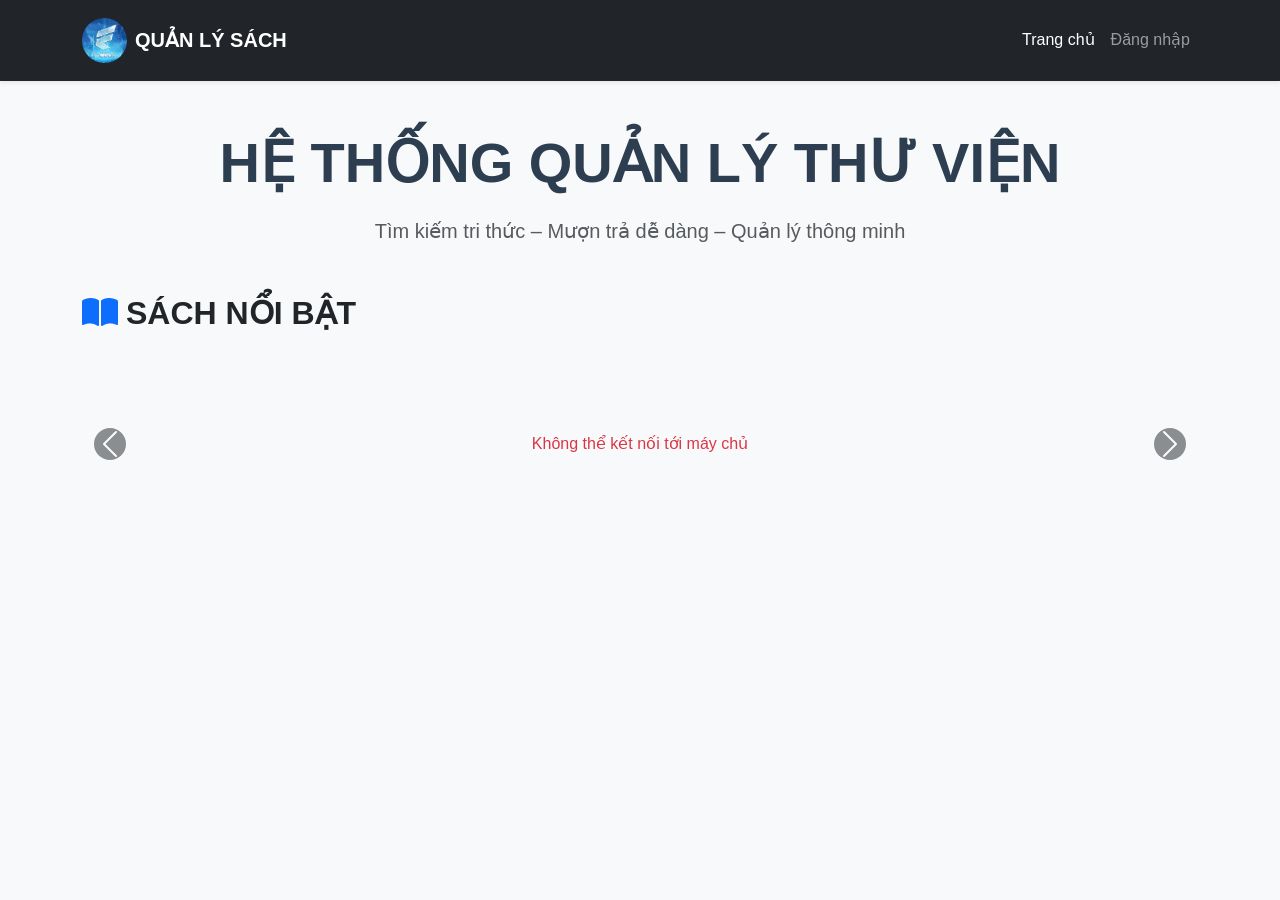
<file: src/main/resources/static/index.html>
<!DOCTYPE html>
<html lang="vi">
<head>
    <meta charset="UTF-8">
    <meta name="viewport" content="width=device-width, initial-scale=1.0">
    <title>Trang chủ | Thư Viện</title>
    <link href="https://cdn.jsdelivr.net/npm/bootstrap@5.3.2/dist/css/bootstrap.min.css" rel="stylesheet">
    <link rel="stylesheet" href="https://cdnjs.cloudflare.com/ajax/libs/font-awesome/6.0.0/css/all.min.css">
    <link rel="stylesheet" href="css/style.css">
    <style>
        .featured-card {
            transition: transform 0.3s;
            border: none;
        }

        .featured-card:hover {
            transform: translateY(-10px);
        }

        .home-title {
            font-weight: 800;
            color: #2c3e50;
        }
    </style>
</head>
<body class="bg-light">

<nav class="navbar navbar-expand-lg navbar-dark bg-dark shadow-sm">
    <div class="container">
        <a class="navbar-brand d-flex align-items-center" href="index.html">
            <img src="image/5.jpg" width="45" height="45" style="border-radius: 50%;" class="me-2 object-fit-cover">
            <span class="fw-bold">QUẢN LÝ SÁCH</span>
        </a>
        <button class="navbar-toggler" data-bs-toggle="collapse" data-bs-target="#menu">
            <span class="navbar-toggler-icon"></span>
        </button>
        <div class="collapse navbar-collapse" id="menu">
            <ul class="navbar-nav ms-auto align-items-center" id="auth-menu">
                <li class="nav-item"><a class="nav-link active" href="index.html">Trang chủ</a></li>
                <li class="nav-item" id="login-item"><a class="nav-link" href="login.html">Đăng nhập</a></li>
            </ul>
        </div>
    </div>
</nav>

<div class="container text-center mt-5">
    <h1 class="home-title display-4">HỆ THỐNG QUẢN LÝ THƯ VIỆN</h1>
    <p class="lead text-muted">Tìm kiếm tri thức – Mượn trả dễ dàng – Quản lý thông minh</p>
</div>

<div class="container mt-5 mb-5">
    <div class="d-flex justify-content-between align-items-center mb-4">
        <h2 class="fw-bold"><i class="fas fa-book-open text-primary me-2"></i>SÁCH NỔI BẬT</h2>
    </div>

    <div id="featuredBooks" class="carousel slide" data-bs-ride="carousel">
        <div class="carousel-inner p-2" id="dynamic-carousel-inner">
            <div class="text-center p-5 text-muted">Đang kết nối tới thư viện...</div>
        </div>
        <button class="carousel-control-prev" type="button" data-bs-target="#featuredBooks" data-bs-slide="prev"
                style="width: 5%;">
            <span class="carousel-control-prev-icon bg-dark rounded-circle p-3"></span>
        </button>
        <button class="carousel-control-next" type="button" data-bs-target="#featuredBooks" data-bs-slide="next"
                style="width: 5%;">
            <span class="carousel-control-next-icon bg-dark rounded-circle p-3"></span>
        </button>
    </div>
</div>

<script src="https://cdn.jsdelivr.net/npm/bootstrap@5.3.2/dist/js/bootstrap.bundle.min.js"></script>
<script src="js/app.js"></script>
</body>
</html>
</file>
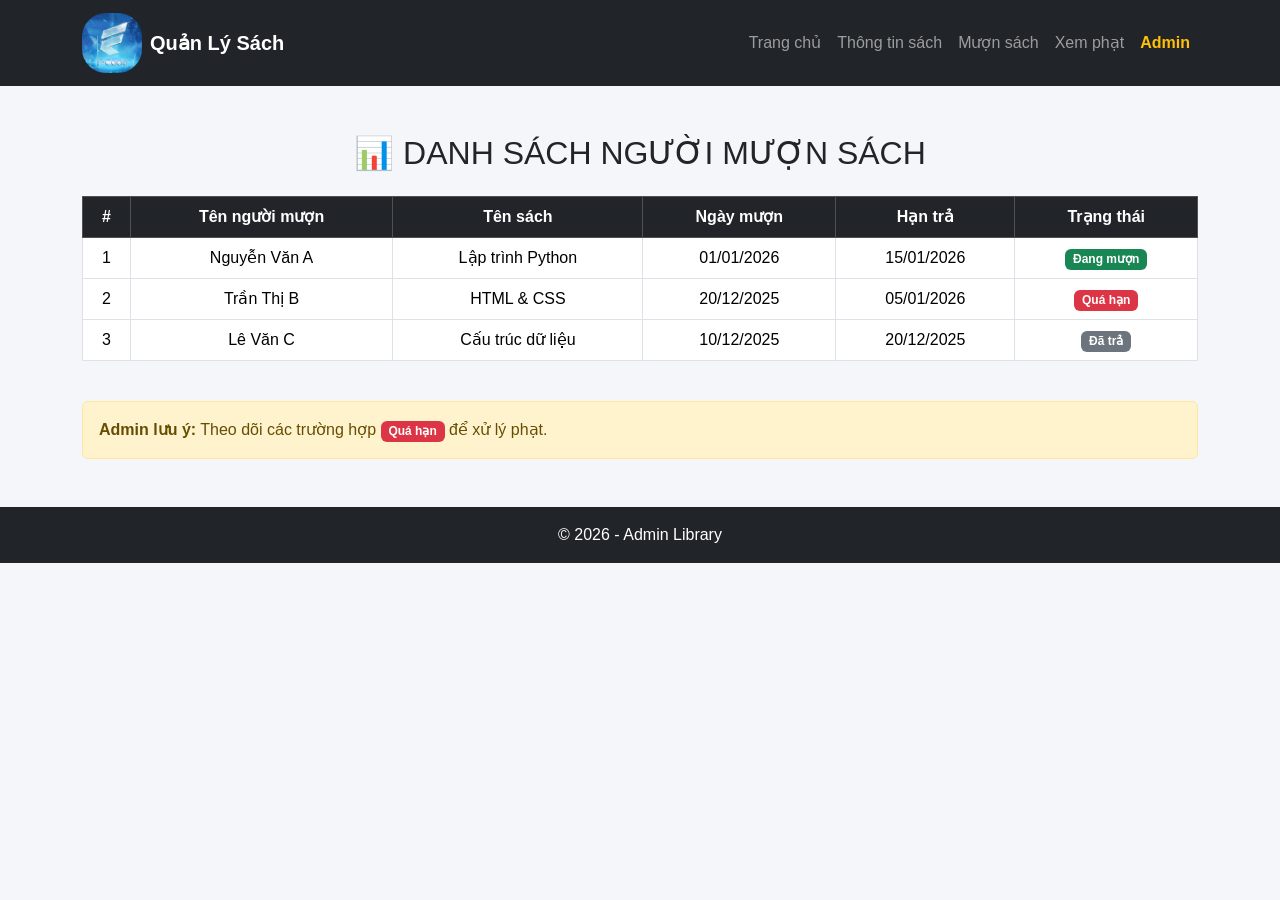
<file: admin.html>
<!DOCTYPE html>
<html lang="vi">
<head>
  <meta charset="UTF-8">
  <title>Admin | Quản lý thư viện</title>

  <!-- Bootstrap CSS -->
  <link href="https://cdn.jsdelivr.net/npm/bootstrap@5.3.2/dist/css/bootstrap.min.css" rel="stylesheet">

  <!-- CSS chung -->
  <link rel="stylesheet" href="css/style.css">
</head>
<body>

<!-- ===== NAVBAR (ĐỒNG BỘ) ===== -->
<nav class="navbar navbar-expand-lg navbar-dark bg-dark">
  <div class="container">

    <a class="navbar-brand d-flex align-items-center" href="index.html">
      <img src="image/5.jpg" width="60" style="border-radius: 40%;" class="me-2">
      Quản Lý Sách
    </a>

    <button class="navbar-toggler" data-bs-toggle="collapse" data-bs-target="#menu">
      <span class="navbar-toggler-icon"></span>
    </button>

    <div class="collapse navbar-collapse" id="menu">
      <ul class="navbar-nav ms-auto">

        <li class="nav-item">
          <a class="nav-link" href="index.html">Trang chủ</a>
        </li>

        <li class="nav-item">
          <a class="nav-link" href="books.html">Thông tin sách</a>
        </li>

        <li class="nav-item">
          <a class="nav-link" href="borrow.html">Mượn sách</a>
        </li>

        <li class="nav-item">
          <a class="nav-link" href="fine.html">Xem phạt</a>
        </li>

        

        <!-- ADMIN ACTIVE -->
        <li class="nav-item">
          <a class="nav-link active text-warning fw-bold" href="admin.html">Admin</a>
        </li>

      </ul>
    </div>
  </div>
</nav>

<!-- ===== CONTENT ADMIN ===== -->
<div class="container mt-5">

  <!-- TIÊU ĐỀ -->
  <h2 class="text-center mb-4">📊 DANH SÁCH NGƯỜI MƯỢN SÁCH</h2>

  <!-- BẢNG QUẢN LÝ MƯỢN SÁCH -->
  <div class="table-responsive">
    <table class="table table-bordered table-hover align-middle text-center">
      <thead class="table-dark">
        <tr>
          <th>#</th>
          <th>Tên người mượn</th>
          <th>Tên sách</th>
          <th>Ngày mượn</th>
          <th>Hạn trả</th>
          <th>Trạng thái</th>
        </tr>
      </thead>
      <tbody>

        <tr>
          <td>1</td>
          <td>Nguyễn Văn A</td>
          <td>Lập trình Python</td>
          <td>01/01/2026</td>
          <td>15/01/2026</td>
          <td>
            <span class="badge bg-success">Đang mượn</span>
          </td>
        </tr>

        <tr>
          <td>2</td>
          <td>Trần Thị B</td>
          <td>HTML & CSS</td>
          <td>20/12/2025</td>
          <td>05/01/2026</td>
          <td>
            <span class="badge bg-danger">Quá hạn</span>
          </td>
        </tr>

        <tr>
          <td>3</td>
          <td>Lê Văn C</td>
          <td>Cấu trúc dữ liệu</td>
          <td>10/12/2025</td>
          <td>20/12/2025</td>
          <td>
            <span class="badge bg-secondary">Đã trả</span>
          </td>
        </tr>

      </tbody>
    </table>
  </div>

  <!-- GHI CHÚ -->
  <div class="alert alert-warning mt-4">
    <strong>Admin lưu ý:</strong>  
    Theo dõi các trường hợp <span class="badge bg-danger">Quá hạn</span> để xử lý phạt.
  </div>

</div>

<!-- ===== FOOTER ===== -->
<footer class="bg-dark text-white text-center p-3 mt-5">
  © 2026 - Admin Library
</footer>

<!-- Bootstrap JS -->
<script src="https://cdn.jsdelivr.net/npm/bootstrap@5.3.2/dist/js/bootstrap.bundle.min.js"></script>

</body>
</html>
</file>
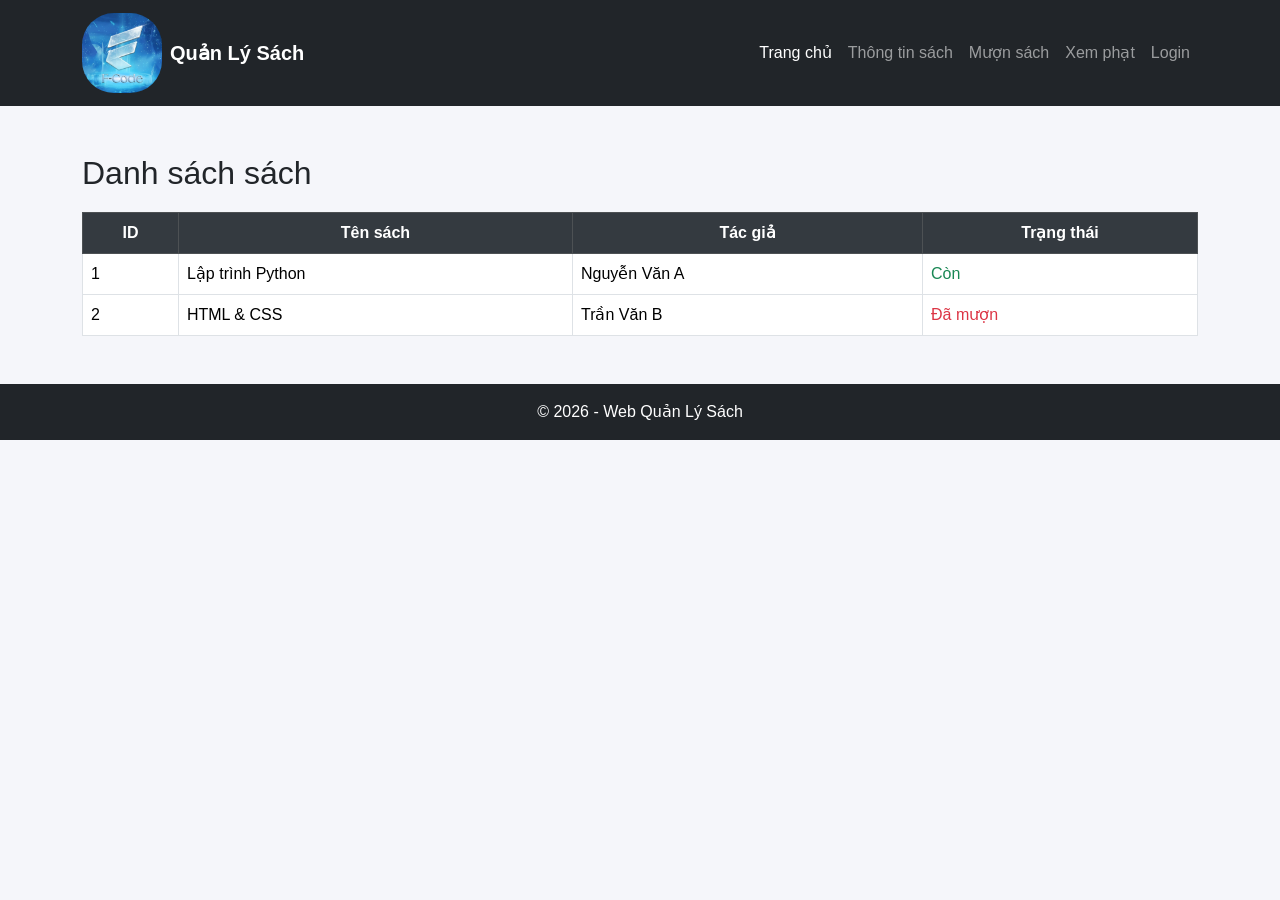
<file: books.html>
<!DOCTYPE html>
<html lang="en">
<head>
    <meta charset="UTF-8">
    <meta name="viewport" content="width=device-width, initial-scale=1.0">
    <title>Document</title>
    <link href="https://cdn.jsdelivr.net/npm/bootstrap@5.3.2/dist/css/bootstrap.min.css" rel="stylesheet">
    <!-- CSS chung -->
    <link rel="stylesheet" href="css/style.css">
    <!-- Css bảng sách -->
    <link rel="stylesheet" href="css/books.css">
    
</head>
<body>
    <!-- ===== NAVBAR ===== -->
<nav class="navbar navbar-expand-lg navbar-dark bg-dark">
  <div class="container">
    <a class="navbar-brand d-flex align-items-center" href="index.html">
      <img src="image/5.jpg" width="80" style="border-radius: 40%;" class="me-2">
      Quản Lý Sách
    </a>

    <button class="navbar-toggler" data-bs-toggle="collapse" data-bs-target="#menu">
      <span class="navbar-toggler-icon"></span>
    </button>

    <div class="collapse navbar-collapse" id="menu">
      <ul class="navbar-nav ms-auto">
        <li class="nav-item"><a class="nav-link active" href="index.html">Trang chủ</a></li>
        <li class="nav-item"><a class="nav-link" href="books.html">Thông tin sách</a></li>
        <li class="nav-item"><a class="nav-link" href="borrow.html">Mượn sách</a></li>
        <li class="nav-item"><a class="nav-link" href="fine.html">Xem phạt</a></li>
        <li class="nav-item"><a class="nav-link" href="login.html">Login</a></li>
      </ul>
    </div>
  </div>
</nav>
<div class="container mt-5">
  <h2>Danh sách sách</h2>

  <table class="table table-bordered table-hover">
    <thead class="table-dark">
      <tr>
        <th>ID</th>
        <th>Tên sách</th>
        <th>Tác giả</th>
        <th>Trạng thái</th>
      </tr>
    </thead>
    <tbody>
      <tr>
        <td>1</td>
        <td>Lập trình Python</td>
        <td>Nguyễn Văn A</td>
        <td class="text-success">Còn</td>
      </tr>
      <tr>
        <td>2</td>
        <td>HTML & CSS</td>
        <td>Trần Văn B</td>
        <td class="text-danger">Đã mượn</td>
      </tr>
    </tbody>
  </table>
</div>
</body>
<!-- ===== FOOTER ===== -->
<div class="bg-dark text-white text-center p-3 mt-5">
  © 2026 - Web Quản Lý Sách
</div>
<!-- Bootstrap JS -->
<script src="https://cdn.jsdelivr.net/npm/bootstrap@5.3.2/dist/js/bootstrap.bundle.min.js"></script>

</html>
</file>
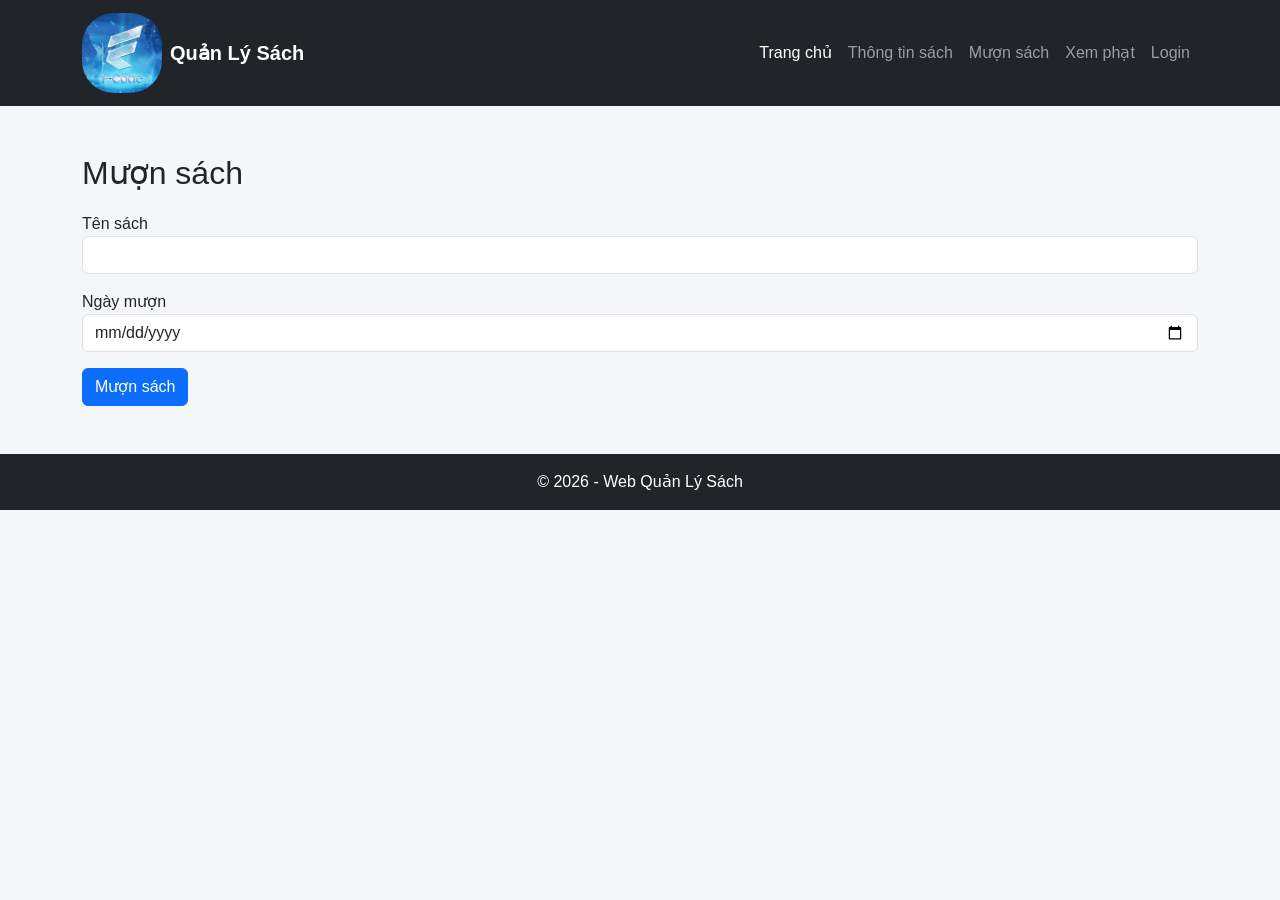
<file: borrow.html>
<!DOCTYPE html>
<html lang="en">
<head>
    <meta charset="UTF-8">
    <meta name="viewport" content="width=device-width, initial-scale=1.0">
    <title>Document</title>
    <link href="https://cdn.jsdelivr.net/npm/bootstrap@5.3.2/dist/css/bootstrap.min.css" rel="stylesheet">
    <!-- CSS chung -->
    <link rel="stylesheet" href="css/style.css">
   <!-- Css bảng mượn -->
    <link rel="stylesheet" href="css/borrow.css">
</head>
<body>
    <!-- ===== NAVBAR ===== -->
<nav class="navbar navbar-expand-lg navbar-dark bg-dark">
  <div class="container">
    <a class="navbar-brand d-flex align-items-center" href="index.html">
      <img src="image/5.jpg" width="80" style="border-radius: 40%;" class="me-2">
      Quản Lý Sách
    </a>

    <button class="navbar-toggler" data-bs-toggle="collapse" data-bs-target="#menu">
      <span class="navbar-toggler-icon"></span>
    </button>

    <div class="collapse navbar-collapse" id="menu">
      <ul class="navbar-nav ms-auto">
        <li class="nav-item"><a class="nav-link active" href="index.html">Trang chủ</a></li>
        <li class="nav-item"><a class="nav-link" href="books.html">Thông tin sách</a></li>
        <li class="nav-item"><a class="nav-link" href="borrow.html">Mượn sách</a></li>
        <li class="nav-item"><a class="nav-link" href="fine.html">Xem phạt</a></li>
        <li class="nav-item"><a class="nav-link" href="login.html">Login</a></li>
      </ul>
    </div>
  </div>
</nav>
<div class="container mt-5">
  <h2>Mượn sách</h2>

  <form>
    <div class="mb-3">
      <label>Tên sách</label>
      <input type="text" class="form-control">
    </div>

    <div class="mb-3">
      <label>Ngày mượn</label>
      <input type="date" class="form-control">
    </div>

    <button class="btn btn-primary">Mượn sách</button>
  </form>
</div>


<!-- ===== FOOTER ===== -->
<div class="bg-dark text-white text-center p-3 mt-5">
  © 2026 - Web Quản Lý Sách
</div>
<!-- Bootstrap JS -->
<script src="https://cdn.jsdelivr.net/npm/bootstrap@5.3.2/dist/js/bootstrap.bundle.min.js"></script>

</html>
</file>
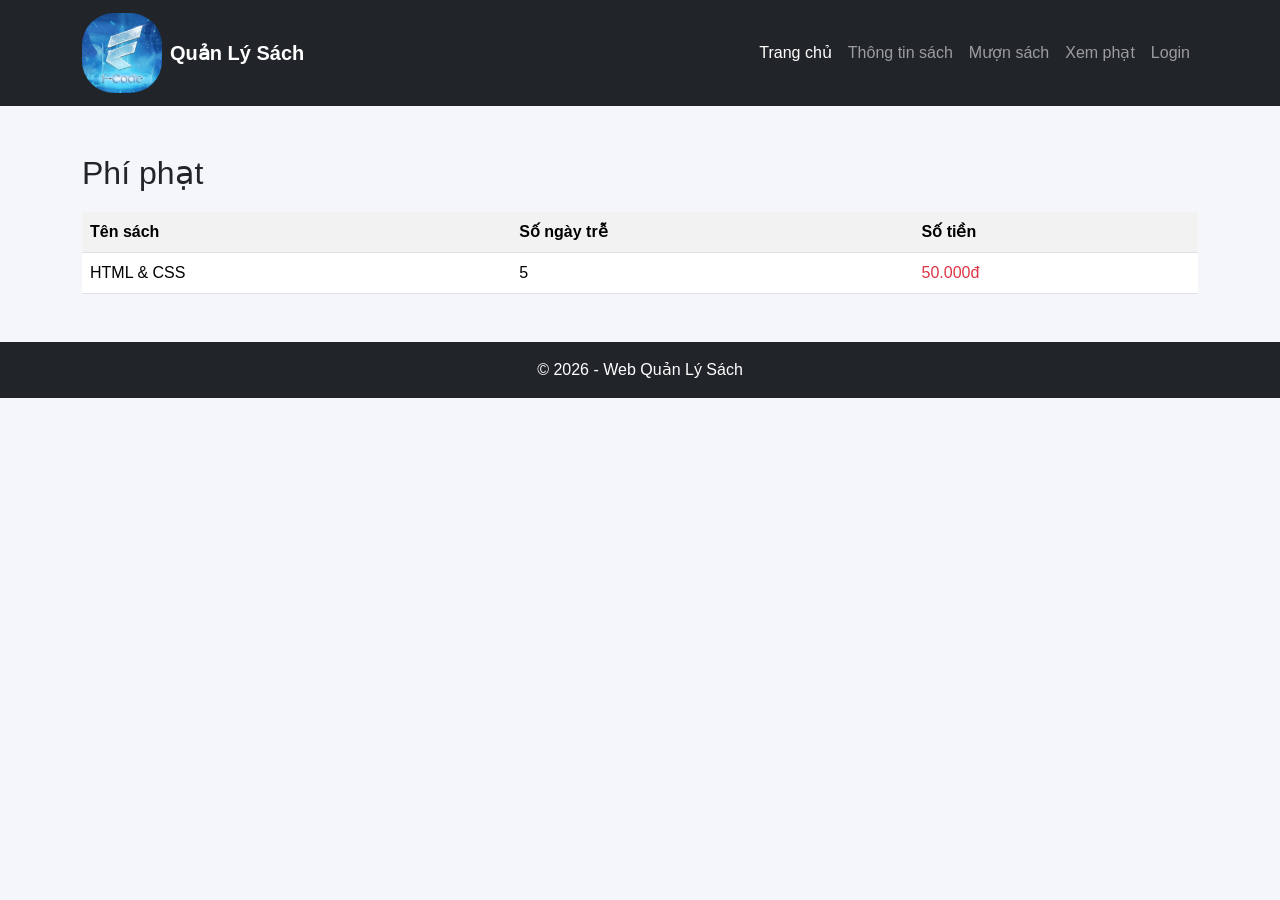
<file: fine.html>
<!DOCTYPE html>
<html lang="en">
<head>
    <meta charset="UTF-8">
    <meta name="viewport" content="width=device-width, initial-scale=1.0">
    <title>Document</title>
    <link href="https://cdn.jsdelivr.net/npm/bootstrap@5.3.2/dist/css/bootstrap.min.css" rel="stylesheet">
    <!-- CSS chung -->
    <link rel="stylesheet" href="css/style.css">
   <!-- css phạt -->
    <link rel="stylesheet" href="css/fine.css">
</head>
<body>
    <!-- ===== NAVBAR ===== -->
<nav class="navbar navbar-expand-lg navbar-dark bg-dark">
  <div class="container">
    <a class="navbar-brand d-flex align-items-center" href="index.html">
      <img src="image/5.jpg" width="80" style="border-radius: 40%;" class="me-2">
      Quản Lý Sách
    </a>

    <button class="navbar-toggler" data-bs-toggle="collapse" data-bs-target="#menu">
      <span class="navbar-toggler-icon"></span>
    </button>

    <div class="collapse navbar-collapse" id="menu">
      <ul class="navbar-nav ms-auto">
        <li class="nav-item"><a class="nav-link active" href="index.html">Trang chủ</a></li>
        <li class="nav-item"><a class="nav-link" href="books.html">Thông tin sách</a></li>
        <li class="nav-item"><a class="nav-link" href="borrow.html">Mượn sách</a></li>
        <li class="nav-item"><a class="nav-link" href="fine.html">Xem phạt</a></li>
        <li class="nav-item"><a class="nav-link" href="login.html">Login</a></li>
      </ul>
    </div>
  </div>
</nav>

<div class="container mt-5">
  <h2>Phí phạt</h2>

  <table class="table table-striped">
    <tr>
      <th>Tên sách</th>
      <th>Số ngày trễ</th>
      <th>Số tiền</th>
    </tr>
    <tr>
      <td>HTML & CSS</td>
      <td>5</td>
      <td class="text-danger">50.000đ</td>
    </tr>
  </table>
</div>


<!-- ===== FOOTER ===== -->
<div class="bg-dark text-white text-center p-3 mt-5">
  © 2026 - Web Quản Lý Sách
</div>
<!-- Bootstrap JS -->
<script src="https://cdn.jsdelivr.net/npm/bootstrap@5.3.2/dist/js/bootstrap.bundle.min.js"></script>

</html>
</file>
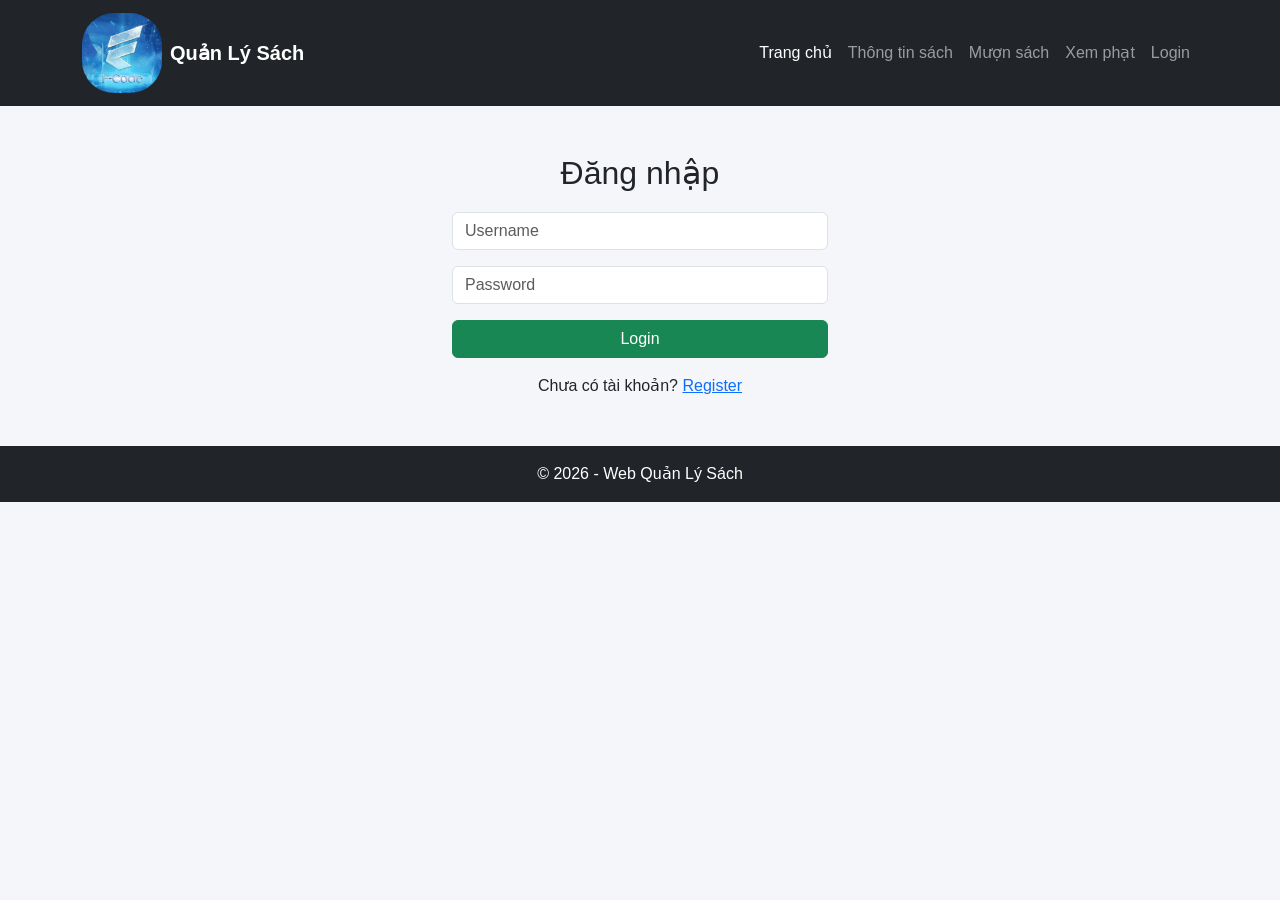
<file: login.html>
<!DOCTYPE html>
<html lang="en">
<head>
    <meta charset="UTF-8">
    <meta name="viewport" content="width=device-width, initial-scale=1.0">
    <title>Document</title>
    <link href="https://cdn.jsdelivr.net/npm/bootstrap@5.3.2/dist/css/bootstrap.min.css" rel="stylesheet">
    <!-- CSS chung -->
    <link rel="stylesheet" href="css/style.css">
    <!-- css login -->
   <link rel="stylesheet" href="css/login.css">
</head>
<body>
    <!-- ===== NAVBAR ===== -->
<nav class="navbar navbar-expand-lg navbar-dark bg-dark">
  <div class="container">
    <a class="navbar-brand d-flex align-items-center" href="index.html">
      <img src="image/5.jpg" width="80" style="border-radius: 40%;" class="me-2">
      Quản Lý Sách
    </a>

    <button class="navbar-toggler" data-bs-toggle="collapse" data-bs-target="#menu">
      <span class="navbar-toggler-icon"></span>
    </button>

    <div class="collapse navbar-collapse" id="menu">
      <ul class="navbar-nav ms-auto">
        <li class="nav-item"><a class="nav-link active" href="index.html">Trang chủ</a></li>
        <li class="nav-item"><a class="nav-link" href="books.html">Thông tin sách</a></li>
        <li class="nav-item"><a class="nav-link" href="borrow.html">Mượn sách</a></li>
        <li class="nav-item"><a class="nav-link" href="fine.html">Xem phạt</a></li>
        <li class="nav-item"><a class="nav-link" href="login.html">Login</a></li>
      </ul>
    </div>
  </div>
</nav>

<div class="container mt-5" style="max-width: 400px;">
  <h2 class="text-center">Đăng nhập</h2>

  <input type="text" class="form-control mb-3" placeholder="Username">
  <input type="password" class="form-control mb-3" placeholder="Password">

  <button class="btn btn-success w-100">Login</button>

  <p class="mt-3 text-center">
    Chưa có tài khoản? <a href="register.html">Register</a>
  </p>
</div>

<!-- ===== FOOTER ===== -->
<div class="bg-dark text-white text-center p-3 mt-5">
  © 2026 - Web Quản Lý Sách
</div>
<!-- Bootstrap JS -->
<script src="https://cdn.jsdelivr.net/npm/bootstrap@5.3.2/dist/js/bootstrap.bundle.min.js"></script>

</html>
</file>
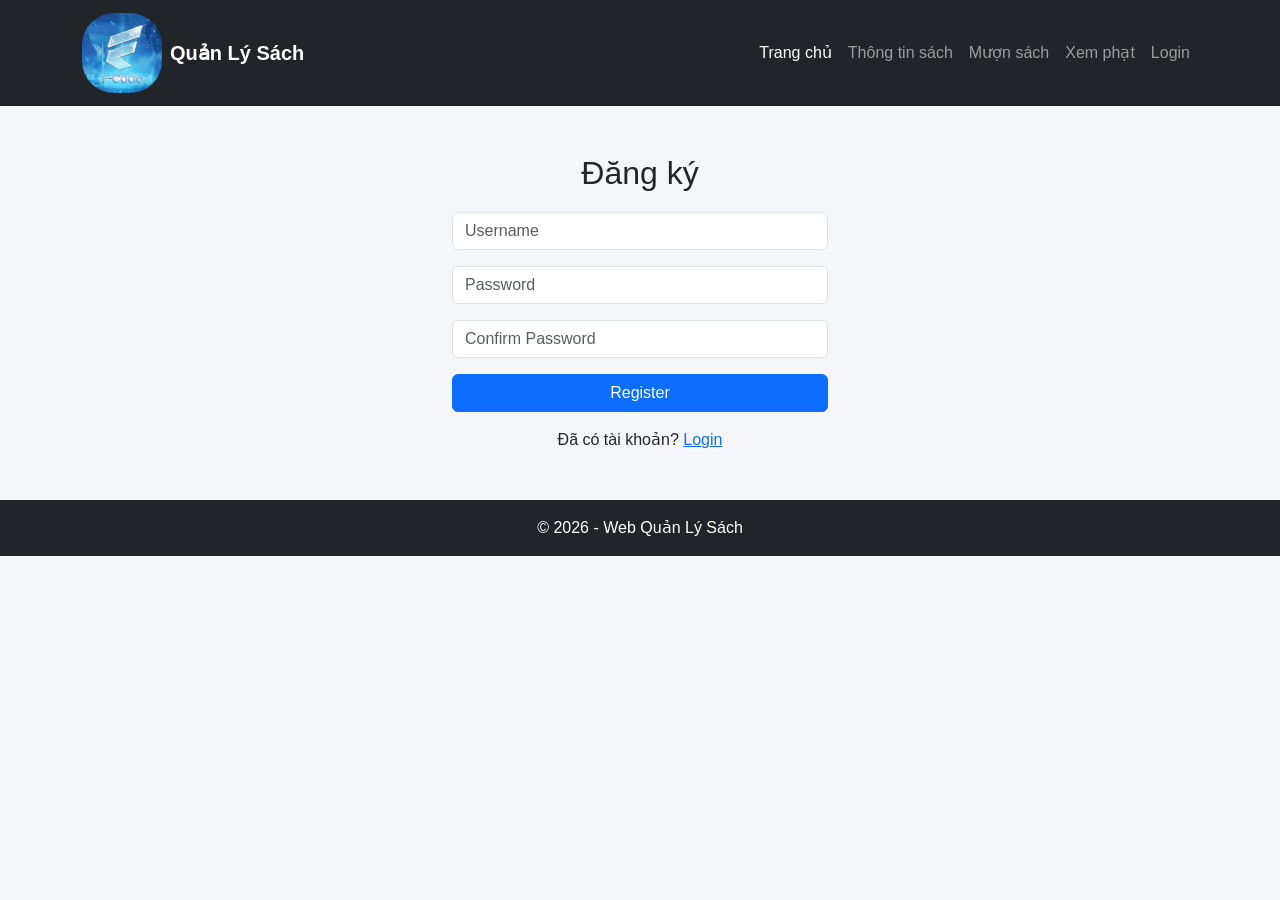
<file: register.html>
<!DOCTYPE html>
<html lang="en">
<head>
    <meta charset="UTF-8">
    <meta name="viewport" content="width=device-width, initial-scale=1.0">
    <title>Document</title>
    <link href="https://cdn.jsdelivr.net/npm/bootstrap@5.3.2/dist/css/bootstrap.min.css" rel="stylesheet">
    <!-- CSS chung -->
    <link rel="stylesheet" href="css/style.css">
   <!-- css register -->
    <link rel="stylesheet" href="css/register.css">
</head>
<body>
    <!-- ===== NAVBAR ===== -->
<nav class="navbar navbar-expand-lg navbar-dark bg-dark">
  <div class="container">
    <a class="navbar-brand d-flex align-items-center" href="index.html">
      <img src="image/5.jpg" width="80" style="border-radius: 40%;" class="me-2">
      Quản Lý Sách
    </a>

    <button class="navbar-toggler" data-bs-toggle="collapse" data-bs-target="#menu">
      <span class="navbar-toggler-icon"></span>
    </button>

    <div class="collapse navbar-collapse" id="menu">
      <ul class="navbar-nav ms-auto">
        <li class="nav-item"><a class="nav-link active" href="index.html">Trang chủ</a></li>
        <li class="nav-item"><a class="nav-link" href="books.html">Thông tin sách</a></li>
        <li class="nav-item"><a class="nav-link" href="borrow.html">Mượn sách</a></li>
        <li class="nav-item"><a class="nav-link" href="fine.html">Xem phạt</a></li>
        <li class="nav-item"><a class="nav-link" href="login.html">Login</a></li>
      </ul>
    </div>
  </div>
</nav>

<div class="container mt-5" style="max-width: 400px;">
  <h2 class="text-center">Đăng ký</h2>

  <input type="text" class="form-control mb-3" placeholder="Username">
  <input type="password" class="form-control mb-3" placeholder="Password">
  <input type="password" class="form-control mb-3" placeholder="Confirm Password">

  <button class="btn btn-primary w-100">Register</button>
    <p class="mt-3 text-center">
    Đã có tài khoản? <a href="login.html">Login</a>
  </p>
</div>

<!-- ===== FOOTER ===== -->
<div class="bg-dark text-white text-center p-3 mt-5">
  © 2026 - Web Quản Lý Sách
</div>
<!-- Bootstrap JS -->
<script src="https://cdn.jsdelivr.net/npm/bootstrap@5.3.2/dist/js/bootstrap.bundle.min.js"></script>

</html>
</file>
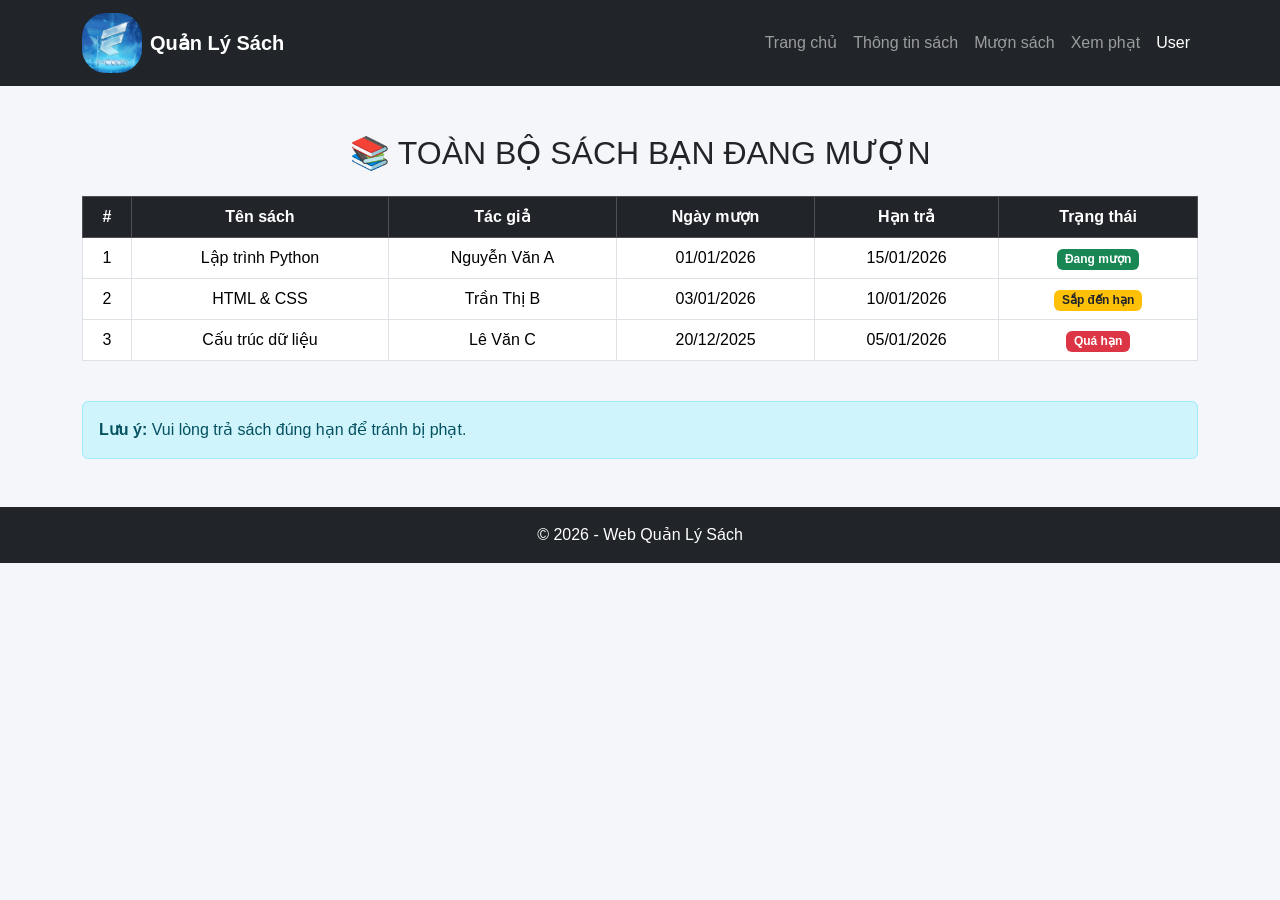
<file: user.html>
<!DOCTYPE html>
<html lang="vi">
<head>
  <meta charset="UTF-8">
  <title>User | Sách đang mượn</title>

  <!-- Bootstrap CSS -->
  <link href="https://cdn.jsdelivr.net/npm/bootstrap@5.3.2/dist/css/bootstrap.min.css" rel="stylesheet">

  <!-- CSS chung -->
  <link rel="stylesheet" href="css/style.css">
</head>
<body>

<!-- ===== NAVBAR (GIỐNG INDEX) ===== -->
<nav class="navbar navbar-expand-lg navbar-dark bg-dark">
  <div class="container">

    <a class="navbar-brand d-flex align-items-center" href="index.html">
      <img src="image/5.jpg" width="60" style="border-radius: 40%;" class="me-2">
      Quản Lý Sách
    </a>

    <button class="navbar-toggler" data-bs-toggle="collapse" data-bs-target="#menu">
      <span class="navbar-toggler-icon"></span>
    </button>

    <div class="collapse navbar-collapse" id="menu">
      <ul class="navbar-nav ms-auto">

        <li class="nav-item">
          <a class="nav-link" href="index.html">Trang chủ</a>
        </li>

        <li class="nav-item">
          <a class="nav-link" href="books.html">Thông tin sách</a>
        </li>

        <li class="nav-item">
          <a class="nav-link" href="borrow.html">Mượn sách</a>
        </li>

        <li class="nav-item">
          <a class="nav-link" href="fine.html">Xem phạt</a>
        </li>

        <!-- USER ACTIVE -->
        <li class="nav-item">
          <a class="nav-link active" href="user.html">User</a>
        </li>

        

      </ul>
    </div>
  </div>
</nav>

<!-- ===== CONTENT USER ===== -->
<div class="container mt-5">

  <!-- TIÊU ĐỀ -->
  <h2 class="text-center mb-4">📚 TOÀN BỘ SÁCH BẠN ĐANG MƯỢN</h2>

  <!-- BẢNG SÁCH -->
  <div class="table-responsive">
    <table class="table table-bordered table-hover align-middle text-center">
      <thead class="table-dark">
        <tr>
          <th>#</th>
          <th>Tên sách</th>
          <th>Tác giả</th>
          <th>Ngày mượn</th>
          <th>Hạn trả</th>
          <th>Trạng thái</th>
        </tr>
      </thead>
      <tbody>

        <tr>
          <td>1</td>
          <td>Lập trình Python</td>
          <td>Nguyễn Văn A</td>
          <td>01/01/2026</td>
          <td>15/01/2026</td>
          <td>
            <span class="badge bg-success">Đang mượn</span>
          </td>
        </tr>

        <tr>
          <td>2</td>
          <td>HTML & CSS</td>
          <td>Trần Thị B</td>
          <td>03/01/2026</td>
          <td>10/01/2026</td>
          <td>
            <span class="badge bg-warning text-dark">Sắp đến hạn</span>
          </td>
        </tr>

        <tr>
          <td>3</td>
          <td>Cấu trúc dữ liệu</td>
          <td>Lê Văn C</td>
          <td>20/12/2025</td>
          <td>05/01/2026</td>
          <td>
            <span class="badge bg-danger">Quá hạn</span>
          </td>
        </tr>

      </tbody>
    </table>
  </div>

  <!-- GHI CHÚ -->
  <div class="alert alert-info mt-4">
    <strong>Lưu ý:</strong> Vui lòng trả sách đúng hạn để tránh bị phạt.
  </div>

</div>

<!-- ===== FOOTER ===== -->
<footer class="bg-dark text-white text-center p-3 mt-5">
  © 2026 - Web Quản Lý Sách
</footer>

<!-- Bootstrap JS -->
<script src="https://cdn.jsdelivr.net/npm/bootstrap@5.3.2/dist/js/bootstrap.bundle.min.js"></script>

</body>
</html>
</file>
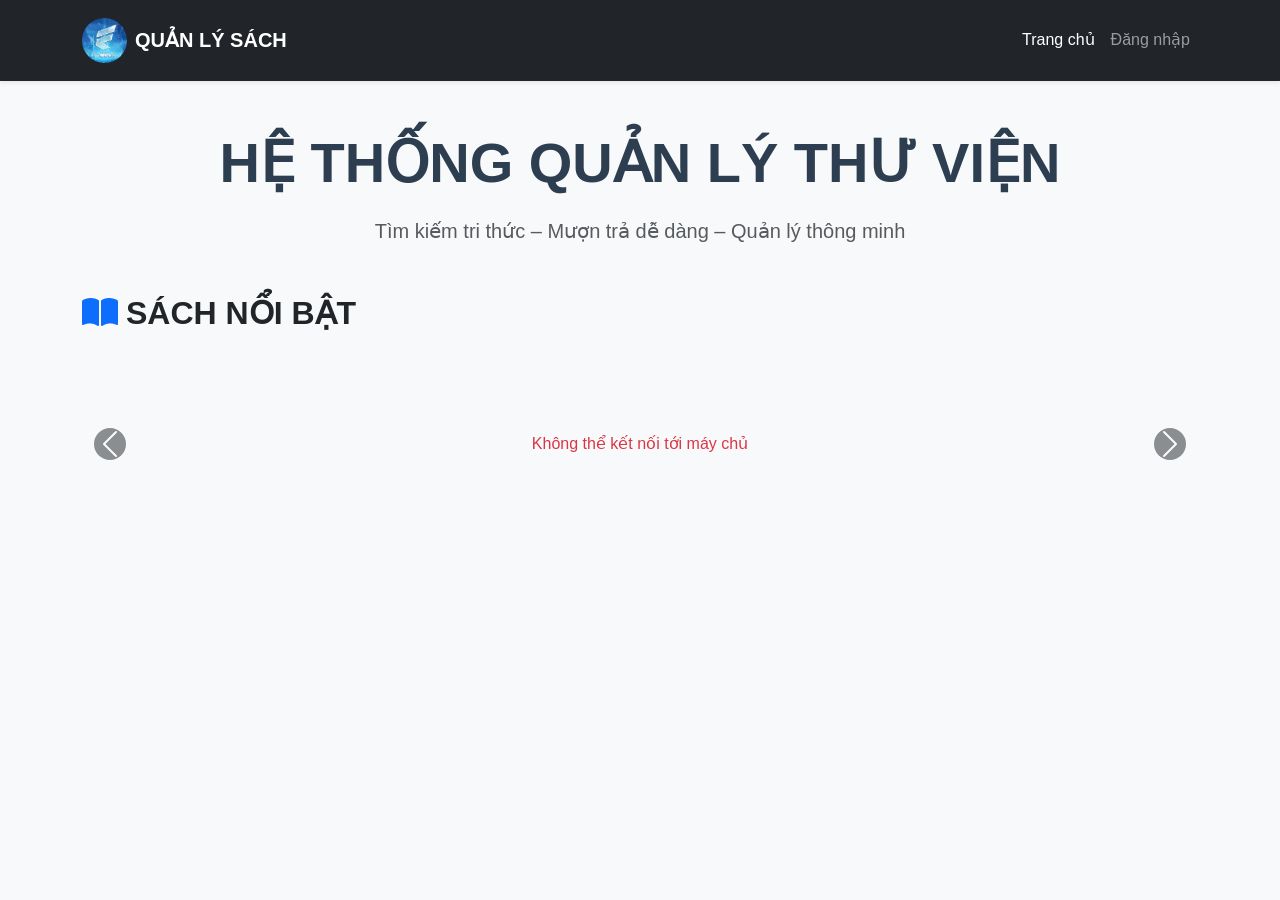
<file: src/main/resources/static/add-book.html>
<!DOCTYPE html>
<html lang="vi">
<head>
  <meta charset="UTF-8">
  <title>Nhập Sách Mới | Quản trị</title>
  <link href="https://cdn.jsdelivr.net/npm/bootstrap@5.3.2/dist/css/bootstrap.min.css" rel="stylesheet">
  <link rel="stylesheet" href="https://cdnjs.cloudflare.com/ajax/libs/font-awesome/6.0.0/css/all.min.css">
  <link rel="stylesheet" href="css/style.css">
</head>
<body class="bg-light">

<nav class="navbar navbar-dark bg-dark mb-5 shadow">
  <div class="container">
    <a class="navbar-brand" href="index.html"><i class="fas fa-home me-2"></i> Thư Viện</a>
    <div class="navbar-text">
      <a href="admin.html" class="btn btn-outline-info btn-sm">Quay lại Dashboard</a>
    </div>
  </div>
</nav>

<div class="container">
  <div class="row justify-content-center">
    <div class="col-md-8">
      <div class="card shadow-lg border-0">
        <div class="card-header bg-primary text-white p-3 text-center">
          <h4 class="mb-0"><i class="fas fa-plus-circle me-2"></i> THÊM SÁCH VÀO HỆ THỐNG</h4>
        </div>
        <div class="card-body p-4 bg-white">
          <form id="addBookForm">
            <div class="row">
              <div class="col-md-6 mb-3">
                <label class="form-label fw-bold">Mã sách</label>
                <input type="text" id="bookId" class="form-control" placeholder="Ví dụ: B001" required>
              </div>
              <div class="col-md-6 mb-3">
                <label class="form-label fw-bold">Tên cuốn sách</label>
                <input type="text" id="bookName" class="form-control" placeholder="Nhập tên sách..." required>
              </div>
            </div>
            <div class="row">
              <div class="col-md-6 mb-3">
                <label class="form-label fw-bold">Tác giả</label>
                <input type="text" id="author" class="form-control" required>
              </div>
              <div class="col-md-6 mb-3">
                <label class="form-label fw-bold">Thể loại</label>
                <input type="text" id="category" class="form-control" placeholder="CNTT, Văn học..." required>
              </div>
            </div>
            <div class="row">
              <div class="col-md-6 mb-3">
                <label class="form-label fw-bold">Ngày xuất bản</label>
                <input type="date" id="publishDate" class="form-control" required>
              </div>
              <div class="col-md-6 mb-3">
                <label class="form-label fw-bold">Số lượng nhập</label>
                <input type="number" id="quantity" class="form-control" min="1" value="1" required>
              </div>
            </div>
            <div class="mb-4">
              <label class="form-label fw-bold">URL Ảnh bìa</label>
              <input type="text" id="imageUrl" class="form-control" placeholder="https://...">
            </div>
            <hr>
            <div class="d-grid gap-2">
              <button type="submit" class="btn btn-primary btn-lg fw-bold">LƯU SÁCH</button>
              <a href="admin.html" class="btn btn-light text-muted">Hủy bỏ</a>
            </div>
          </form>
        </div>
      </div>
    </div>
  </div>
</div>

<script src="js/admin.js"></script>
</body>
</html>
</file>
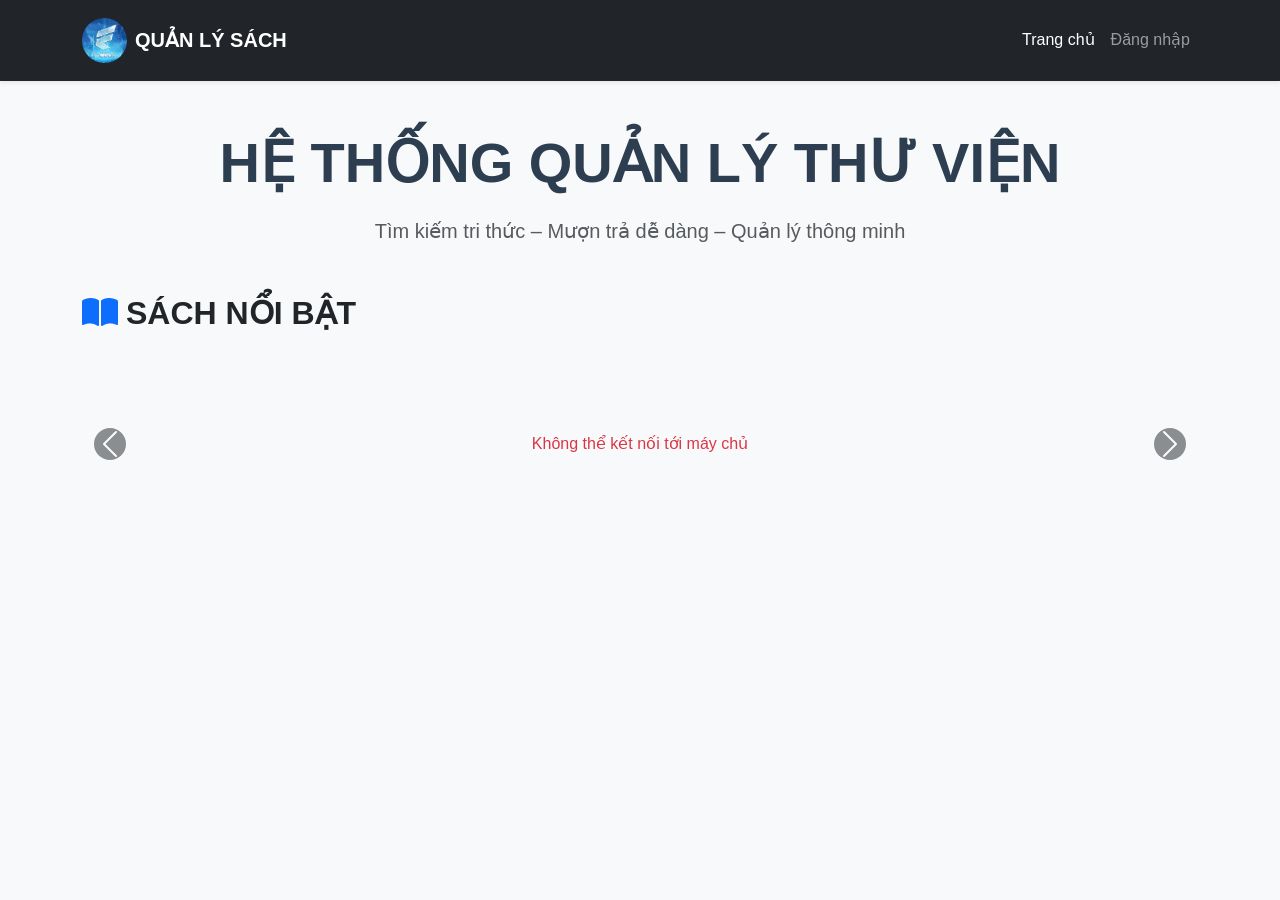
<file: src/main/resources/static/admin.html>
<!DOCTYPE html>
<html lang="vi">
<head>
    <meta charset="UTF-8">
    <title>Admin | Quản lý hệ thống</title>
    <link href="https://cdn.jsdelivr.net/npm/bootstrap@5.3.2/dist/css/bootstrap.min.css" rel="stylesheet">
    <link rel="stylesheet" href="https://cdnjs.cloudflare.com/ajax/libs/font-awesome/6.0.0/css/all.min.css">
    <link rel="stylesheet" href="css/style.css">
</head>
<body class="bg-light">

<nav class="navbar navbar-expand-lg navbar-dark bg-dark shadow-sm">
    <div class="container">
        <a class="navbar-brand d-flex align-items-center" href="index.html">
            <img src="image/5.jpg" width="45" height="45" style="border-radius: 50%;" class="me-2">
            <span class="fw-bold text-warning">ADMIN DASHBOARD</span>
        </a>
        <div class="collapse navbar-collapse">
            <ul class="navbar-nav ms-auto align-items-center" id="auth-menu">
                <li class="nav-item"><a class="nav-link" href="index.html">Trang chủ</a></li>
                <li class="nav-item" id="login-item"></li>
            </ul>
        </div>
    </div>
</nav>

<div class="container mt-4">
    <!-- HỆ THỐNG TAB ĐIỀU HƯỚNG -->
    <ul class="nav nav-pills nav-justified mb-4 shadow-sm bg-white rounded p-2" id="adminTab" role="tablist">
        <li class="nav-item">
            <button class="nav-link active fw-bold" data-bs-toggle="tab" data-bs-target="#tab-stats">
                <i class="fas fa-chart-line me-2"></i>THỐNG KÊ
            </button>
        </li>
        <li class="nav-item">
            <button class="nav-link fw-bold" data-bs-toggle="tab" data-bs-target="#tab-inventory">
                <i class="fas fa-book me-2"></i>QUẢN LÝ KHO SÁCH
            </button>
        </li>
        <li class="nav-item">
            <button class="nav-link fw-bold" data-bs-toggle="tab" data-bs-target="#tab-history">
                <i class="fas fa-history me-2"></i>LỊCH SỬ MƯỢN TRẢ
            </button>
        </li>
    </ul>

    <div class="tab-content" id="adminTabContent">
        <!-- TAB 1: THỐNG KÊ -->
        <div class="tab-pane fade show active" id="tab-stats">
            <div class="card border-0 shadow-sm">
                <div class="card-header bg-white border-0 py-3">
                    <h5 class="mb-0 fw-bold text-primary"><i class="fas fa-fire me-2"></i>Top sách mượn nhiều nhất</h5>
                </div>
                <div class="card-body">
                    <div id="summary-stats" class="d-flex flex-wrap gap-3">
                        <div class="spinner-border text-primary" role="status"></div>
                    </div>
                </div>
            </div>
        </div>

        <!-- TAB 2: QUẢN LÝ KHO SÁCH (CÓ BỘ LỌC GÕ TAY) -->
        <div class="tab-pane fade" id="tab-inventory">
            <div class="card border-0 shadow-sm p-4">
                <div class="row g-3 mb-4 align-items-end">
                    <div class="col-md-5">
                        <label class="fw-bold small text-muted text-uppercase">Tìm tên sách</label>
                        <input type="text" id="invSearchName" class="form-control" placeholder="Nhập tên sách..." onkeyup="filterInventory()">
                    </div>
                    <div class="col-md-4">
                        <label class="fw-bold small text-muted text-uppercase">Lọc thể loại (Gõ tay)</label>
                        <input type="text" id="invSearchCategory" class="form-control" placeholder="Gõ: CNTT, Văn học..." onkeyup="filterInventory()">
                    </div>
                    <div class="col-md-3 text-end">
                        <a href="add-book.html" class="btn btn-success w-100 shadow-sm"><i class="fas fa-plus-circle me-1"></i>Thêm mới</a>
                    </div>
                </div>
                <div class="table-responsive">
                    <table class="table table-hover align-middle text-center">
                        <thead class="table-primary text-dark">
                        <tr>
                            <th>Ảnh</th><th>Mã</th><th>Tên sách</th><th>Thể loại</th><th>Số lượng</th><th>Hành động</th>
                        </tr>
                        </thead>
                        <tbody id="book-manage-body"></tbody>
                    </table>
                </div>
            </div>
        </div>

        <!-- TAB 3: LỊCH SỬ MƯỢN TRẢ -->
        <div class="tab-pane fade" id="tab-history">
            <div class="card border-0 shadow-sm p-4">
                <div class="row mb-3">
                    <div class="col-md-6">
                        <input type="text" id="historySearch" class="form-control" placeholder="Tìm người mượn hoặc tên sách..." onkeyup="filterHistory()">
                    </div>
                </div>
                <div class="table-responsive">
                    <table class="table table-hover align-middle">
                        <thead class="table-light">
                        <tr>
                            <th>#</th><th>Người mượn</th><th>Tên sách</th><th>Ngày mượn</th><th>Hạn trả</th><th>Trạng thái</th>
                        </tr>
                        </thead>
                        <tbody id="borrow-history-body"></tbody>
                    </table>
                </div>
            </div>
        </div>
    </div>
</div>

<script src="https://cdn.jsdelivr.net/npm/bootstrap@5.3.2/dist/js/bootstrap.bundle.min.js"></script>
<script src="js/app.js"></script>
<script src="js/admin.js"></script>
</body>
</html>
</file>
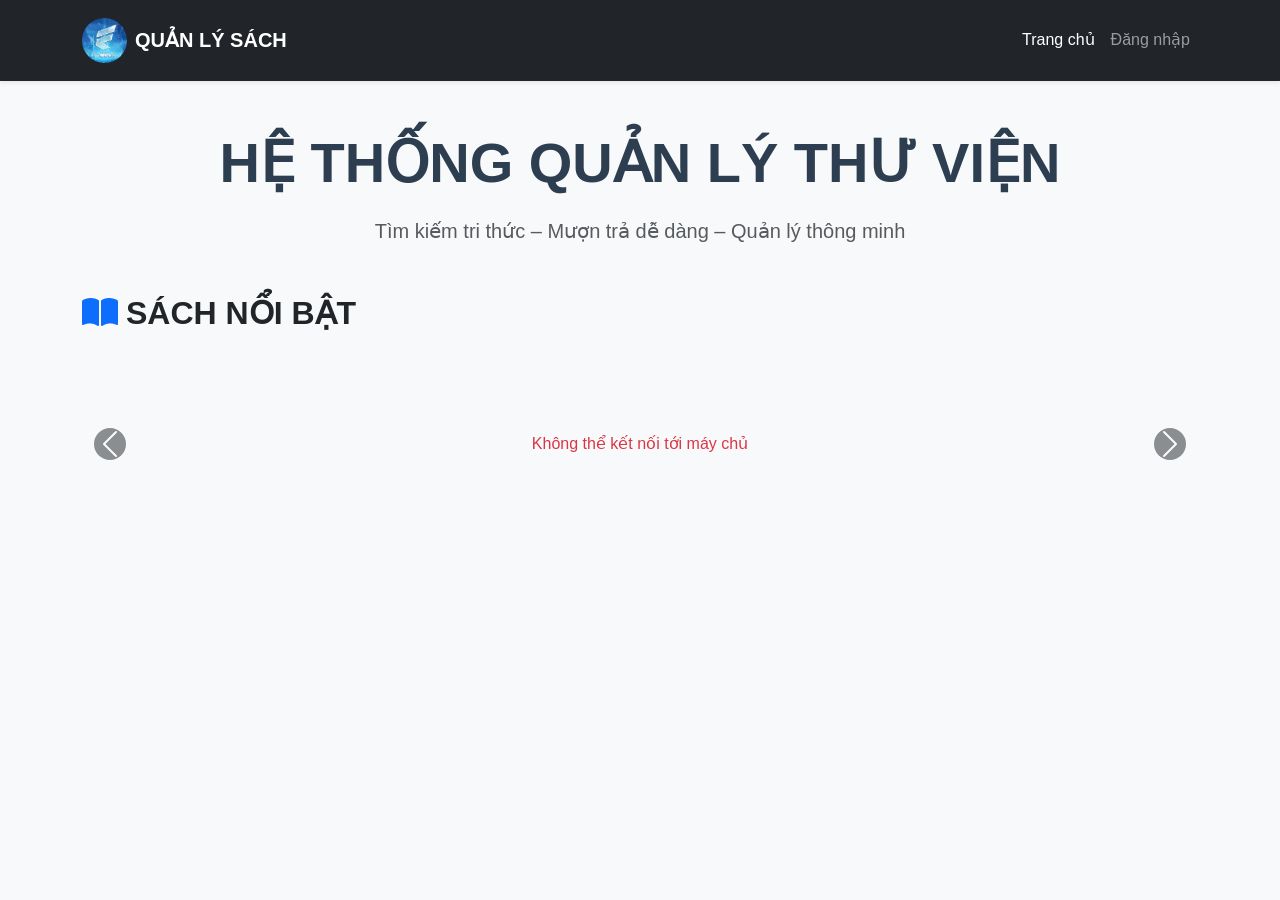
<file: src/main/resources/static/edit-book.html>
<!DOCTYPE html>
<html lang="vi">
<head>
  <meta charset="UTF-8">
  <title>Cập Nhật Thông Tin Sách | Quản trị</title>
  <link href="https://cdn.jsdelivr.net/npm/bootstrap@5.3.2/dist/css/bootstrap.min.css" rel="stylesheet">
  <link rel="stylesheet" href="https://cdnjs.cloudflare.com/ajax/libs/font-awesome/6.0.0/css/all.min.css">
  <link rel="stylesheet" href="css/style.css">
</head>
<body class="bg-light">

<nav class="navbar navbar-dark bg-dark mb-5 shadow">
  <div class="container">
    <a class="navbar-brand" href="index.html"><i class="fas fa-home me-2"></i> Thư Viện</a>
    <div class="navbar-text">
      <a href="admin.html" class="btn btn-outline-info btn-sm">Quay lại Dashboard</a>
    </div>
  </div>
</nav>

<div class="container">
  <div class="row justify-content-center">
    <div class="col-md-8">
      <div class="card shadow-lg border-0">
        <div class="card-header bg-primary text-white p-3 text-center">
          <h4 class="mb-0"><i class="fas fa-plus-circle me-2"></i>CẬP NHẬT THÔNG TIN SÁCH</h4>
        </div>
        <div class="card-body p-4 bg-white">
          <form id="addBookForm">
            <div class="row">
              <div class="col-md-6 mb-3">
                <label class="form-label fw-bold">Mã sách</label>
                <input type="text" id="bookId" class="form-control" placeholder="Ví dụ: B001" required>
              </div>
              <div class="col-md-6 mb-3">
                <label class="form-label fw-bold">Tên cuốn sách</label>
                <input type="text" id="bookName" class="form-control" placeholder="Nhập tên sách..." required>
              </div>
            </div>
            <div class="row">
              <div class="col-md-6 mb-3">
                <label class="form-label fw-bold">Tác giả</label>
                <input type="text" id="author" class="form-control" required>
              </div>
              <div class="col-md-6 mb-3">
                <label class="form-label fw-bold">Thể loại</label>
                <input type="text" id="category" class="form-control" placeholder="CNTT, Văn học..." required>
              </div>
            </div>
            <div class="row">
              <div class="col-md-6 mb-3">
                <label class="form-label fw-bold">Ngày xuất bản</label>
                <input type="date" id="publishDate" class="form-control" required>
              </div>
              <div class="col-md-6 mb-3">
                <label class="form-label fw-bold">Số lượng nhập</label>
                <input type="number" id="quantity" class="form-control" min="1" value="1" required>
              </div>
            </div>
            <div class="mb-4">
              <label class="form-label fw-bold">URL Ảnh bìa</label>
              <input type="text" id="imageUrl" class="form-control" placeholder="https://...">
            </div>
            <hr>
            <div class="d-grid gap-2">
              <button type="submit" class="btn btn-primary btn-lg fw-bold">LƯU SÁCH</button>
              <a href="admin.html" class="btn btn-light text-muted">Hủy bỏ</a>
            </div>
          </form>
        </div>
      </div>
    </div>
  </div>
</div>

<script src="js/edit-book.js"></script>
</body>
</html>
</file>
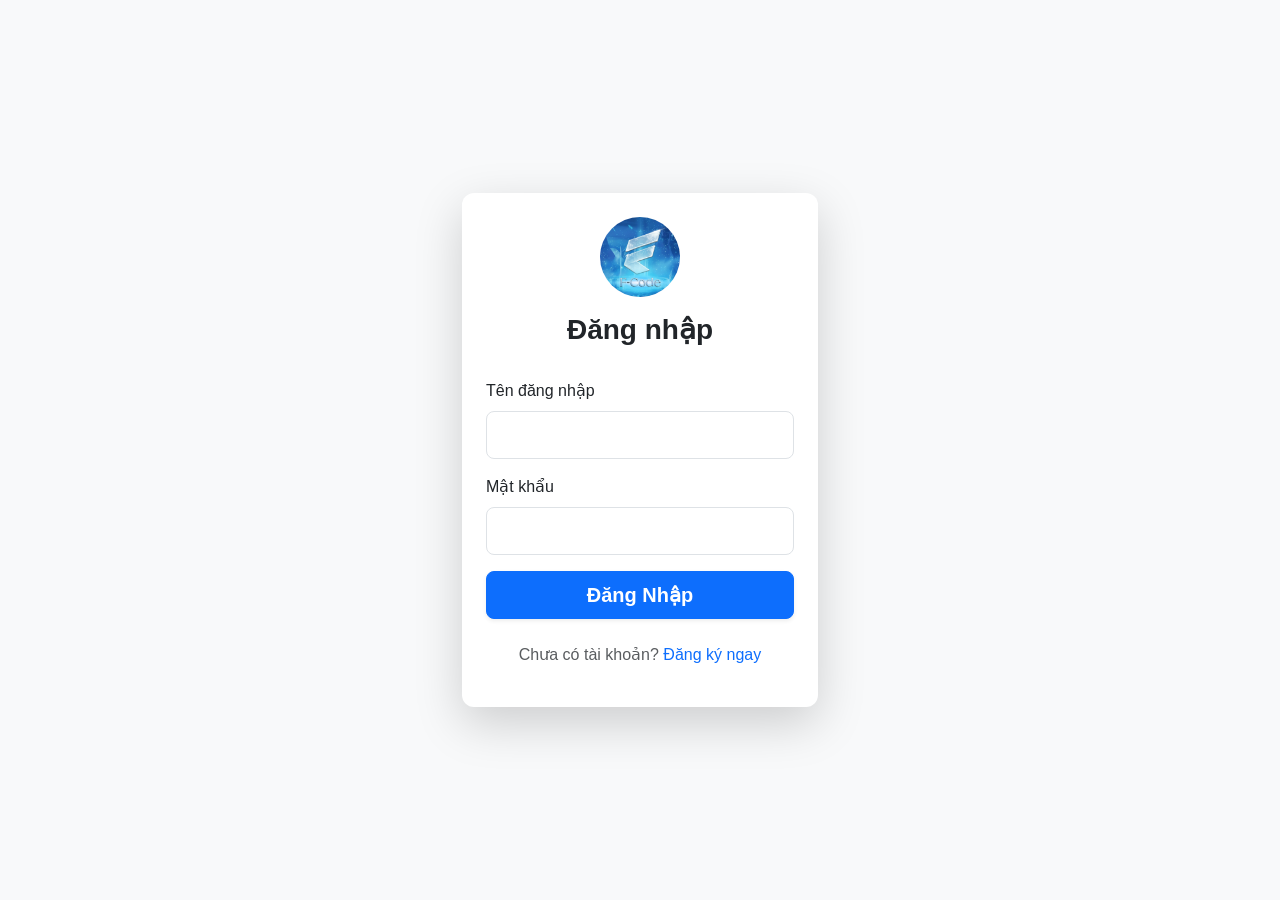
<file: src/main/resources/static/login.html>
<!-- Cấu trúc chung cho cả Login và Register -->
<!DOCTYPE html>
<html lang="vi">
<head>
    <meta charset="UTF-8">
    <title>Đăng nhập | Thư Viện</title>
    <link href="https://cdn.jsdelivr.net/npm/bootstrap@5.3.2/dist/css/bootstrap.min.css" rel="stylesheet">
    <link rel="stylesheet" href="css/style.css">
</head>
<body class="bg-light">
<!-- Navbar giống index.html -->
<div class="container">
    <div class="row justify-content-center align-items-center vh-100">
        <div class="col-md-4">
            <div class="card border-0 shadow-lg p-4">
                <div class="text-center mb-4">
                    <img src="image/5.jpg" width="80" class="rounded-circle mb-3">
                    <h3 class="fw-bold">Đăng nhập</h3>
                </div>
                <form>
                    <div class="mb-3">
                        <label class="form-label">Tên đăng nhập</label>
                        <input type="text" class="form-control form-control-lg" id="username">
                    </div>
                    <div class="mb-3">
                        <label class="form-label">Mật khẩu</label>
                        <input type="password" class="form-control form-control-lg" id="password">
                    </div>
                    <button onclick="handleLogin(event)" class="btn btn-primary btn-lg w-100 fw-bold shadow-sm">Đăng Nhập</button>
                </form>
                <p class="mt-4 text-center text-muted">
                    Chưa có tài khoản? <a href="register.html" class="text-decoration-none">Đăng ký ngay</a>
                </p>
            </div>
        </div>
    </div>
</div>
<script src="js/login.js"></script>
</body>
</html>
</file>
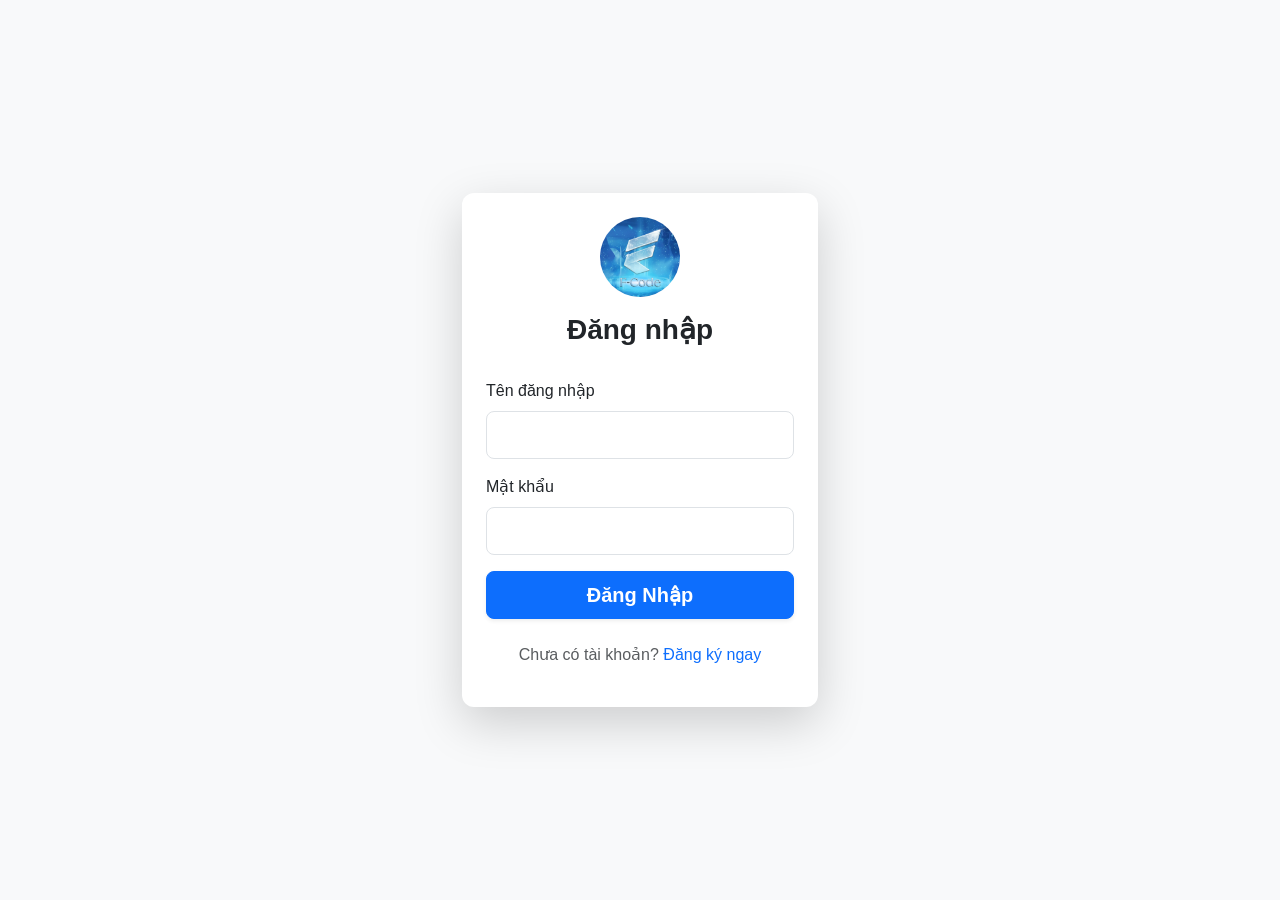
<file: src/main/resources/static/my-books.html>
<!DOCTYPE html>
<html lang="vi">
<head>
  <meta charset="UTF-8">
  <title>Sách của tôi | Thư Viện</title>
  <link href="https://cdn.jsdelivr.net/npm/bootstrap@5.3.2/dist/css/bootstrap.min.css" rel="stylesheet">
  <link rel="stylesheet" href="css/style.css">
</head>
<body class="bg-light">

<nav class="navbar navbar-expand-lg navbar-dark bg-dark shadow-sm">
  <div class="container">
    <a class="navbar-brand d-flex align-items-center" href="index.html">
      <img src="image/5.jpg" width="45" height="45" style="border-radius: 50%;" class="me-2">
      <span class="fw-bold">THƯ VIỆN CỦA TÔI</span>
    </a>
    <div class="collapse navbar-collapse">
      <ul class="navbar-nav ms-auto align-items-center" id="auth-menu">
        <li class="nav-item"><a class="nav-link" href="index.html">Trang chủ</a></li>
        <li class="nav-item" id="login-item"></li>
      </ul>
    </div>
  </div>
</nav>

<div class="container mt-5">
  <div class="card border-0 shadow-sm">
    <div class="card-body p-4">
      <h3 class="fw-bold mb-4 text-primary"><i class="fas fa-bookmark me-2"></i>Sách bạn đang mượn</h3>
      <div class="table-responsive">
        <table class="table table-hover align-middle">
          <thead class="table-light">
          <tr>
            <th>Tên sách</th>
            <th>Ngày mượn</th>
            <th>Hạn trả dự kiến</th>
            <th>Trạng thái</th>
          </tr>
          </thead>
          <tbody id="my-books-body"></tbody>
        </table>
      </div>
      <div id="no-data" class="text-center py-5" style="display:none;">
        <img src="https://cdn-icons-png.flaticon.com/512/7486/7486744.png" width="100" class="opacity-25 mb-3">
        <p class="text-muted">Bạn chưa mượn cuốn sách nào.</p>
        <a href="index.html" class="btn btn-outline-primary btn-sm">Mượn sách ngay</a>
      </div>
    </div>
  </div>
</div>

<script src="js/app.js"></script>
<script src="js/my-books.js"></script>
</body>
</html>
</file>
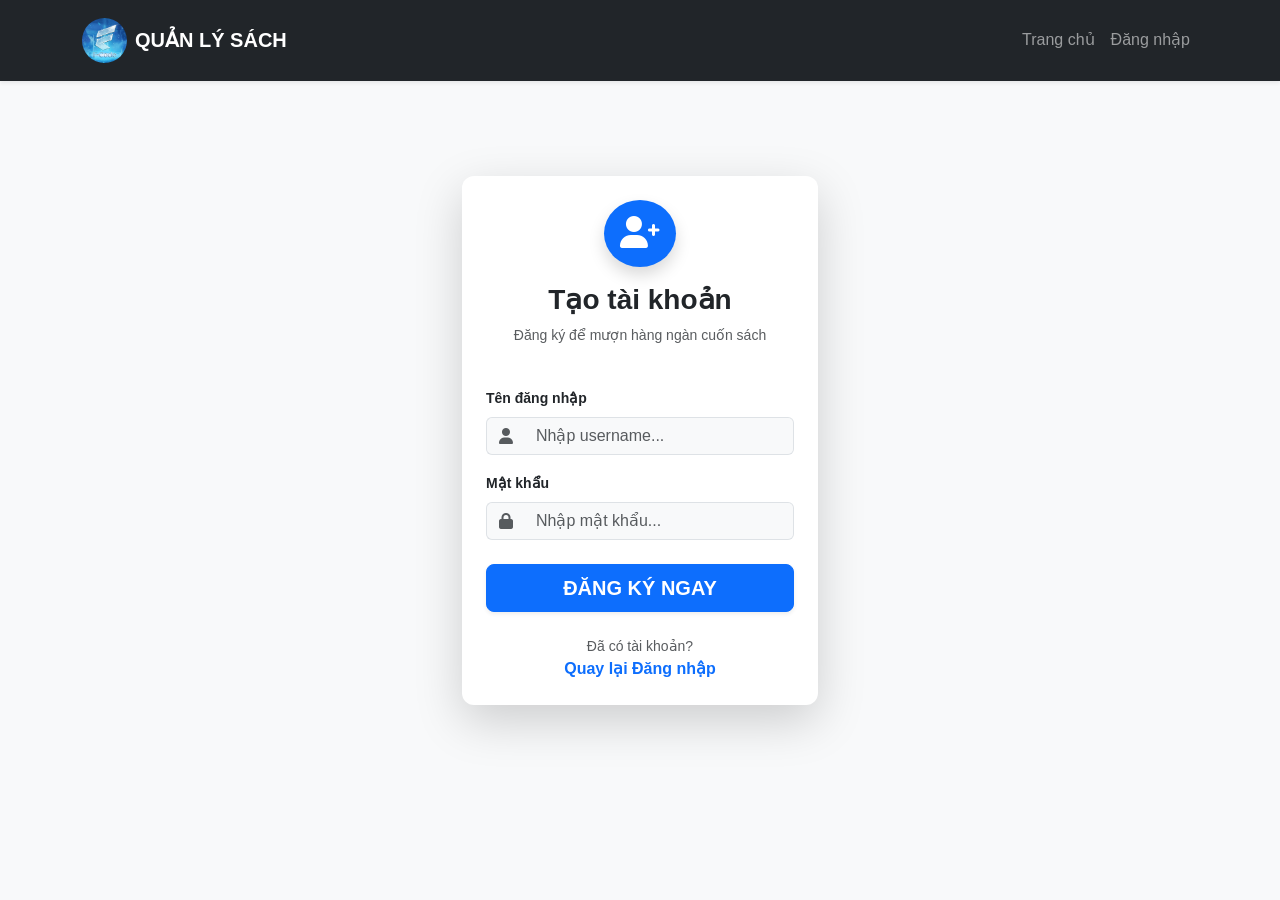
<file: src/main/resources/static/register.html>
<!DOCTYPE html>
<html lang="vi">
<head>
    <meta charset="UTF-8">
    <meta name="viewport" content="width=device-width, initial-scale=1.0">
    <title>Đăng ký tài khoản | Thư Viện</title>
    <link href="https://cdn.jsdelivr.net/npm/bootstrap@5.3.2/dist/css/bootstrap.min.css" rel="stylesheet">
    <link rel="stylesheet" href="https://cdnjs.cloudflare.com/ajax/libs/font-awesome/6.0.0/css/all.min.css">
    <link rel="stylesheet" href="css/style.css">
</head>
<body class="bg-light">

<nav class="navbar navbar-expand-lg navbar-dark bg-dark shadow-sm">
    <div class="container">
        <a class="navbar-brand d-flex align-items-center" href="index.html">
            <img src="image/5.jpg" width="45" height="45" style="border-radius: 50%;" class="me-2 object-fit-cover">
            <span class="fw-bold">QUẢN LÝ SÁCH</span>
        </a>
        <div class="collapse navbar-collapse">
            <ul class="navbar-nav ms-auto">
                <li class="nav-item"><a class="nav-link" href="index.html">Trang chủ</a></li>
                <li class="nav-item"><a class="nav-link" href="login.html">Đăng nhập</a></li>
            </ul>
        </div>
    </div>
</nav>

<div class="container">
    <div class="row justify-content-center align-items-center" style="min-height: 80vh;">
        <div class="col-md-5 col-lg-4">
            <div class="card border-0 shadow-lg p-4">
                <div class="text-center mb-4">
                    <div class="bg-primary text-white d-inline-block p-3 rounded-circle mb-3 shadow">
                        <i class="fas fa-user-plus fa-2x"></i>
                    </div>
                    <h3 class="fw-bold">Tạo tài khoản</h3>
                    <p class="text-muted small">Đăng ký để mượn hàng ngàn cuốn sách</p>
                </div>

                <form>
                    <div class="mb-3">
                        <label class="form-label fw-bold small">Tên đăng nhập</label>
                        <div class="input-group">
                            <span class="input-group-text bg-light border-end-0"><i class="fas fa-user text-muted"></i></span>
                            <input type="text" class="form-control border-start-0 bg-light" id="username" placeholder="Nhập username...">
                        </div>
                    </div>

                    <div class="mb-4">
                        <label class="form-label fw-bold small">Mật khẩu</label>
                        <div class="input-group">
                            <span class="input-group-text bg-light border-end-0"><i class="fas fa-lock text-muted"></i></span>
                            <input type="password" class="form-control border-start-0 bg-light" id="password" placeholder="Nhập mật khẩu...">
                        </div>
                    </div>

                    <button type="button" onclick="handleRegister(event)" class="btn btn-primary btn-lg w-100 fw-bold shadow-sm py-2">
                        ĐĂNG KÝ NGAY
                    </button>
                </form>

                <div class="text-center mt-4">
                    <p class="mb-0 text-muted small">Đã có tài khoản?</p>
                    <a href="login.html" class="text-primary fw-bold text-decoration-none">Quay lại Đăng nhập</a>
                </div>
            </div>
        </div>
    </div>
</div>

<script src="https://cdn.jsdelivr.net/npm/bootstrap@5.3.2/dist/js/bootstrap.bundle.min.js"></script>
<script src="js/register.js"></script>
</body>
</html>
</file>
<file: src/main/resources/static/css/style.css>
body {
    background-color: #f5f6fa;
    font-family: Arial, sans-serif;
}

.navbar-brand {
    font-weight: bold;
    font-size: 20px;
}

h1, h2 {
    margin-bottom: 20px;
}

body {
    font-family: 'Segoe UI', Tahoma, Geneva, Verdana, sans-serif;
}

.card {
    border-radius: 12px;
}

.btn {
    border-radius: 8px;
}

.navbar {
    padding: 0.8rem 0;
}

.badge {
    padding: 0.5em 0.8em;
    border-radius: 6px;
}

.featured-card img {
    transition: all 0.3s ease;
}

.featured-card:hover img {
    transform: scale(1.05);
}

.card-img-top {
    aspect-ratio: 2/3;
    object-fit: cover;
    background-color: #f8f9fa;
}
</file>
<file: css/style.css>
body {
  background-color: #f5f6fa;
  font-family: Arial, sans-serif;
}

.navbar-brand {
  font-weight: bold;
  font-size: 20px;
}

h1, h2 {
  margin-bottom: 20px;
}
</file>
<file: css/books.css>
.table {
  background: white;
}

.table th {
  text-align: center;
  background-color: #343a40;
  color: white;
}

.table td {
  vertical-align: middle;
}
</file>
<file: css/borrow.css>
.borrow-form {
  max-width: 500px;
  margin: auto;
  background: white;
  padding: 25px;
  border-radius: 8px;
}

.borrow-form button {
  width: 100%;
}
</file>
<file: css/fine.css>
.fine-table {
  max-width: 600px;
  margin: auto;
  background: white;
}

.fine-table th {
  background-color: #dc3545;
  color: white;
}
</file>
<file: css/login.css>
.auth-box {
  max-width: 400px;
  margin: 80px auto;
  background: white;
  padding: 30px;
  border-radius: 8px;
}

.auth-box h2 {
  text-align: center;
  margin-bottom: 20px;
}

.auth-box button {
  width: 100%;
}
</file>
<file: css/register.css>
.auth-box {
  max-width: 400px;
  margin: 80px auto;
  background: white;
  padding: 30px;
  border-radius: 8px;
}

.auth-box h2 {
  text-align: center;
  margin-bottom: 20px;
}

.auth-box button {
  width: 100%;
}
</file>
